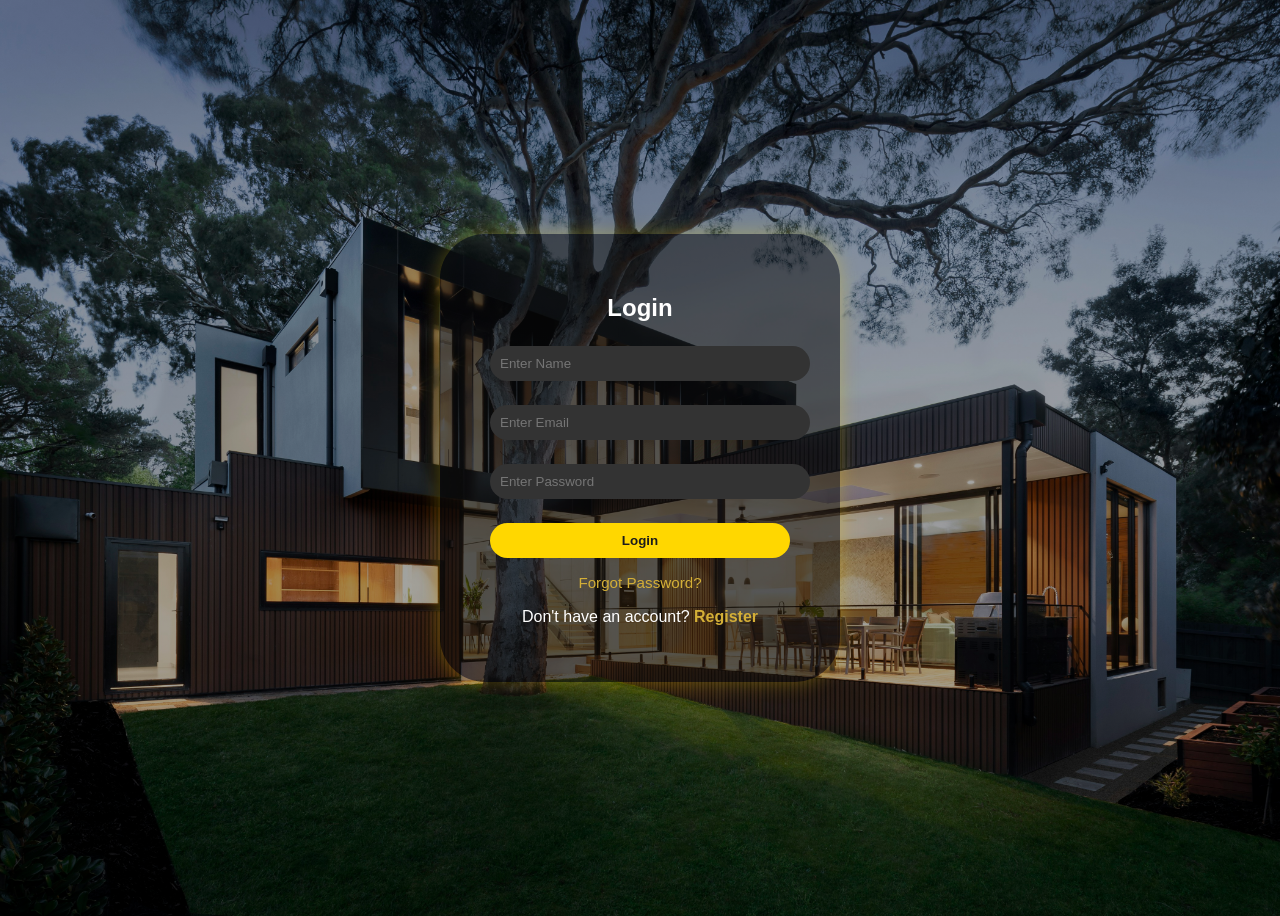
<file: index.html>
<!DOCTYPE html>
<html lang="en">

<head>
  <meta charset="UTF-8" />
  <meta name="viewport" content="width=device-width, initial-scale=1.0" />
  <title>Login - Hotel Portal</title>
  <link rel="stylesheet" href="assets/css/index.css">
  <link rel="stylesheet" href="https://cdnjs.cloudflare.com/ajax/libs/font-awesome/6.5.0/css/all.min.css">
</head>

<body>

  <div class="container">
    <h2>Login</h2>
    <form id="loginForm">
      <input type="name" id="name" placeholder="Enter Name" required />
      <input type="email" id="email" placeholder="Enter Email" required />
      <input type="password" id="password" placeholder="Enter Password" required />
      <button type="submit">Login</button>
    </form>
    <p id="loginMessage"></p>
    <p>
  <a href="#" class="forgot-link" onclick="openForgotPopup()">
    Forgot Password?
  </a>
</p>
    <p>Don't have an account? <a href="register.html" class="register-link">Register</a></p>
  </div>

  <script src="assets/js/login.js"></script>
  <div class="booking-popup" id="loginPopup">
  <div class="popup-content">

    <div class="success-icon">
      <i class="fas fa-check"></i>
    </div>

    <h2>Login Successful!</h2>

    <p>Welcome back to RoyalNest Hotel.</p>

    <button onclick="closeLoginPopup()">Continue</button>

  </div>
</div>

<script>
function closeLoginPopup() {
  window.location.href = "hotel.html";
}
</script>
<div class="booking-popup" id="forgotPopup">

  <div class="popup-content">
    <span class="close-popup"
onclick="closeForgotPopup()">
  &times;
</span>

    <div class="success-icon">
      <i class="fas fa-lock"></i>
    </div>

    <h2>Reset Password</h2>

    <input
      type="email"
      id="forgotEmail"
      placeholder="Enter Registered Email"
    >

    <input
      type="password"
      id="newPassword"
      placeholder="Enter New Password"
    >

    <button onclick="resetPassword()">
      Update Password
    </button>

  </div>

</div>
<div id="toastBox"></div>
</body>

</html>
</file>
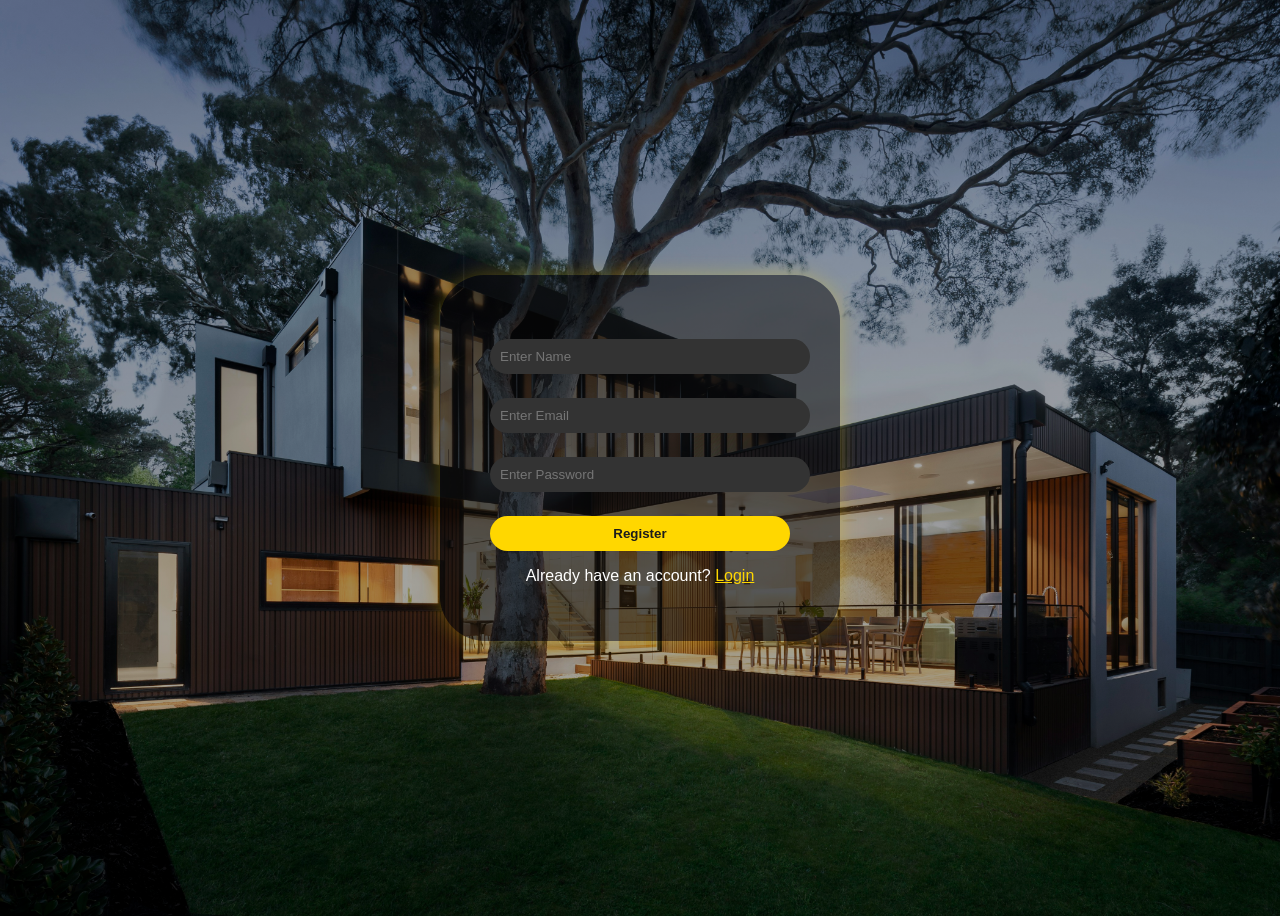
<file: register.html>
<!DOCTYPE html>
<html lang="en">
<head>
  <meta charset="UTF-8" />
  <meta name="viewport" content="width=device-width, initial-scale=1.0" />
  <title>Register - Hotel Portal</title>
  <link rel="stylesheet" href="assets/css/index.css">
  <link rel="stylesheet"
href="https://cdnjs.cloudflare.com/ajax/libs/font-awesome/6.5.0/css/all.min.css">
  <style>
    .login-link {
      color: gold;
    }
  </style>
</head>
<body>
  <div class="container">
    <form id="registerForm">
      <input type="name" id="name" placeholder="Enter Name" required />
      <input type="email" id="email" placeholder="Enter Email" required />
      <input type="password" id="password" placeholder="Enter Password" required />
      <button type="submit">Register</button>
    </form>
    <p id="registerMessage"></p>
    <p>Already have an account? <a href="index.html" class="login-link">Login</a></p>
  </div>

  <script src="assets/js/register.js"></script>
  <script>
function closeRegisterPopup() {
  document.getElementById("registerPopup").classList.remove("active");
}
</script>
<div class="booking-popup" id="registerPopup">
  <div class="popup-content">

    <div class="success-icon">
      <i class="fas fa-check"></i>
    </div>

    <h2>Registration Successful!</h2>

    <p>Your RoyalNest account has been created.</p>

    <button onclick="closeRegisterPopup()">Continue</button>

  </div>
</div>
<div id="toastBox"></div>
</body>
</html>
</file>
<file: assets/css/index.css>
body {
   background: linear-gradient(rgba(0, 0, 0, 0.349), rgba(0, 0, 0, 0.368)), url("../../images/hero/hero-bg.jpg")no-repeat center center/cover;
  /* background: linear-gradient(135deg, #1c1c1c, #2c2c2c); */
  color: #fff;
  font-family: "Poppins", sans-serif;
  display: flex;
  justify-content: center;
  align-items: center;
  height: 100vh;
}

.container {
  background: #0a0b0b80;
 
  padding: 40px 50px;
  border-radius: 45px;
  box-shadow: 0 0 20px rgba(255, 215, 0, 0.3);
  text-align: center;
  width: 300px;
}

h2 {
  margin-bottom: 20px;
}

input {
  display: block;
  width: 100%;
  padding: 10px;
  margin: 24px 0;
  border: none;
  border-radius: 45px;
  background: #333;
  color: white;
}

button {
  background: gold;
  color: #1c1c1c;
  border: none;
  padding: 10px 20px;
  border-radius: 45px;
  cursor: pointer;
  font-weight: bold;
  width: 100%;
}

button:hover {
  background: #e6b800;
}

p {
  margin-top: 15px;
}
.register-link{
  color:#d4af37;
  font-weight: 600;
  text-decoration: none;
  transition: 0.3s ease;
}
.register-link:hover{
  color: #f0c908;
  text-shadow: 0 0 8px rgba(212, 175, 55, 0.4);
}
.booking-popup {
  position: fixed;
  top: 0;
  left: 0;

  width: 100%;
  height: 100%;

  background: rgba(0, 0, 0, 0.55);

  -webkit-backdrop-filter: blur(8px);
  backdrop-filter: blur(8px);

  display: flex;
  justify-content: center;
  align-items: center;

  opacity: 0;
  visibility: hidden;

  pointer-events: none;

  transition: all 0.4s ease;

  z-index: 9999;
}

.booking-popup.active {
  opacity: 1;
  visibility: visible;
  pointer-events: auto;
}
.popup-content {
  background: rgba(13, 27, 42, 0.92);

  padding: 45px 40px;

  width: 90%;
  max-width: 420px;

  border-radius: 28px;

  text-align: center;

  box-shadow:
    0 15px 40px rgba(0,0,0,0.35),
    0 0 25px rgba(212,175,55,0.18);

  border: 1px solid rgba(212,175,55,0.18);

  transform: scale(0.8);

  transition: all 0.35s ease;
}

.booking-popup.active .popup-content {
  transform: scale(1);
}

.success-icon {
  width: 75px;
  height: 75px;

  margin: 0 auto 20px;

  border-radius: 50%;

  background: linear-gradient(135deg, #d4af37, #f0c908);

  display: flex;
  justify-content: center;
  align-items: center;

  font-size: 2rem;

  color: #0d1b2a;

  box-shadow: 0 10px 25px rgba(212,175,55,0.35);
}

.popup-content h2 {
  color: white;
  margin-bottom: 12px;
  font-size: 2rem;
}

.popup-content p {
  color: rgba(255,255,255,0.82);
  margin-bottom: 28px;
  line-height: 1.6;
}

.popup-content button {
  width: 100%;

  padding: 14px;

  border: none;
  border-radius: 50px;

  background: linear-gradient(135deg, #d4af37, #f0c908);

  color: #0d1b2a;

  font-weight: bold;
  font-size: 1rem;

  cursor: pointer;

  transition: all 0.3s ease;
}

.popup-content button:hover {
  transform: translateY(-3px);

  box-shadow: 0 10px 20px rgba(212,175,55,0.3);
}
.forgot-link {
  color: #d4af37;

  text-decoration: none;

  font-size: 0.95rem;

  transition: 0.3s ease;
}

.forgot-link:hover {
  color: #f0c908;

  text-shadow:
    0 0 10px rgba(212,175,55,0.4);
}

.popup-content input {
  width: 100%;

  padding: 14px;

  margin-bottom: 15px;

  border: none;

  border-radius: 14px;

  background: rgba(240,240,240,0.9);

  outline: none;

  font-size: 0.95rem;
  color: #1b263b;
}
.close-popup {
  position: absolute;

  top: 15px;
  right: 18px;

  width: 38px;
  height: 38px;

  display: flex;
  justify-content: center;
  align-items: center;

  border-radius: 50%;

  background: rgba(212,175,55,0.12);

  border: 1px solid rgba(212,175,55,0.25);

  font-size: 1.8rem;

  font-weight: bold;

  color: #f0c908;

  cursor: pointer;

  box-shadow:
    0 4px 12px rgba(0,0,0,0.08);

  transition: all 0.35s ease;
}
.close-popup:hover {
  background:
    linear-gradient(
      135deg,
      #d4af37,
      #f0c908
    );

  color: #0d1b2a;

  transform:
    rotate(90deg)
    scale(1.08);

  box-shadow:
    0 8px 20px rgba(212,175,55,0.35);
}
#toastBox {
  position: fixed;

  top: 25px;
  right: 25px;

  z-index: 99999;

  display: flex;
  flex-direction: column;

  align-items: flex-end;
}

.toast {
  min-width: 300px;

  background:
    rgba(13,27,42,0.96);

  color: white;

  padding: 16px 22px;

  margin-top: 14px;

  border-radius: 18px;

  display: flex;

  align-items: center;

  gap: 12px;

  box-shadow:
    0 10px 30px rgba(0,0,0,0.22);

  border-left:
    5px solid #d4af37;

  font-size: 0.95rem;

  animation:
    toastSlide 0.45s ease;

  -webkit-backdrop-filter: blur(10px);
  backdrop-filter: blur(10px);
}

.toast i {
  color: #f0c908;

  font-size: 1.1rem;
}

@keyframes toastSlide {

  from {
    opacity: 0;

    transform:
      translateX(100px);
  }

  to {
    opacity: 1;

    transform:
      translateX(0);
  }
}
.toast.success {
  border-left:
    5px solid #2ecc71;
}

.toast.success i {
  color: #2ecc71;
}

.toast.error {
  border-left:
    5px solid #ff4d4d;
}

.toast.error i {
  color: #ff4d4d;
}

.toast.warning {
  border-left:
    5px solid #f0c908;
}

.toast.warning i {
  color: #f0c908;
}
</file>
